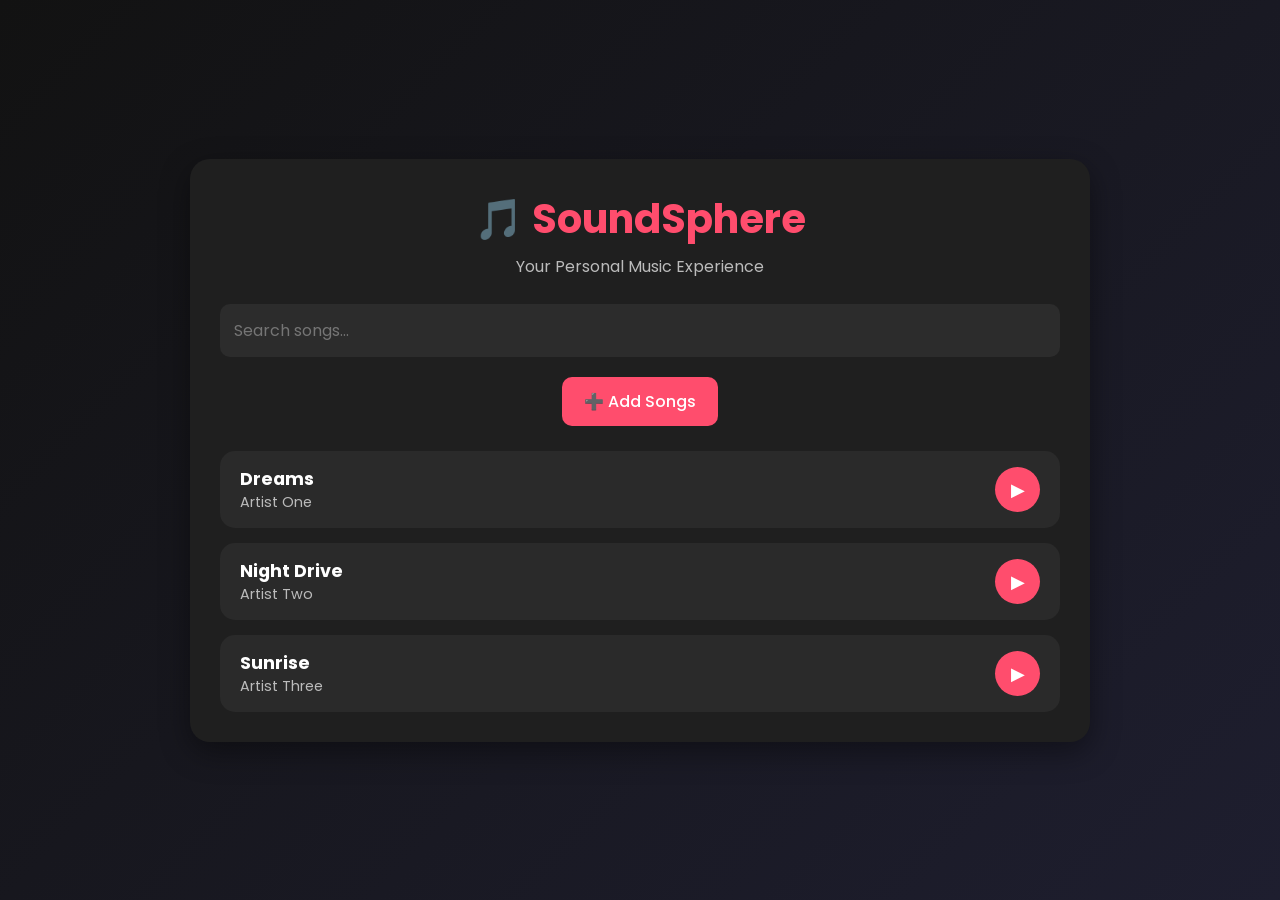
<file: index.html>
<!DOCTYPE html>
<html lang="en">
<head>
    <meta charset="UTF-8">
    <meta name="viewport" content="width=device-width, initial-scale=1.0">
    <title>SoundSphere - Music Library</title>
    <link rel="stylesheet" href="style.css">
</head>
<body>

    <div class="library-container">

        <!-- Header -->
        <header>
            <h1>🎵 SoundSphere</h1>
            <p>Your Personal Music Experience</p>
        </header>

        <!-- Search -->
        <div class="search-box">
            <input
                type="text"
                id="searchInput"
                placeholder="Search songs..."
            >
        </div>

        <!-- Upload Songs -->
        <div class="upload-section">
            <label for="songUpload" class="upload-btn">
                ➕ Add Songs
            </label>

            <input
                type="file"
                id="songUpload"
                accept="audio/*"
                multiple
                hidden
            >
        </div>

        <!-- Song List -->
        <div id="songList" class="song-list">

            <!-- Default Songs -->

            <div class="song-card"
                 onclick="selectSong(0)">

                <div class="song-details">
                    <h3>Dreams</h3>
                    <p>Artist One</p>
                </div>

                <button class="play-btn">
                    ▶
                </button>

            </div>

            <div class="song-card"
                 onclick="selectSong(1)">

                <div class="song-details">
                    <h3>Night Drive</h3>
                    <p>Artist Two</p>
                </div>

                <button class="play-btn">
                    ▶
                </button>

            </div>

            <div class="song-card"
                 onclick="selectSong(2)">

                <div class="song-details">
                    <h3>Sunrise</h3>
                    <p>Artist Three</p>
                </div>

                <button class="play-btn">
                    ▶
                </button>

            </div>

        </div>

    </div>

<script src="script.js"></script>

</body>
</html>
</file>
<file: style.css>
/* Google Font */
@import url('https://fonts.googleapis.com/css2?family=Poppins:wght@300;400;500;600;700&display=swap');

*{
    margin:0;
    padding:0;
    box-sizing:border-box;
    font-family:'Poppins',sans-serif;
}

body{
    min-height:100vh;
    background:linear-gradient(135deg,#121212,#1e1e2f);
    color:#fff;
    display:flex;
    justify-content:center;
    align-items:center;
    padding:20px;
}

/* =========================
   LIBRARY PAGE
========================= */

.library-container{
    width:100%;
    max-width:900px;
    background:#1f1f1f;
    padding:30px;
    border-radius:20px;
    box-shadow:0 10px 30px rgba(0,0,0,.4);
}

header{
    text-align:center;
    margin-bottom:25px;
}

header h1{
    font-size:2.5rem;
    color:#ff4d6d;
}

header p{
    color:#bbb;
    margin-top:5px;
}

.search-box{
    margin-bottom:20px;
}

.search-box input{
    width:100%;
    padding:14px;
    border:none;
    outline:none;
    border-radius:10px;
    background:#2c2c2c;
    color:white;
    font-size:1rem;
}

.upload-section{
    text-align:center;
    margin-bottom:25px;
}

.upload-btn{
    display:inline-block;
    padding:12px 22px;
    background:#ff4d6d;
    color:white;
    border-radius:10px;
    cursor:pointer;
    transition:.3s;
    font-weight:500;
}

.upload-btn:hover{
    transform:translateY(-2px);
}

.song-list{
    display:flex;
    flex-direction:column;
    gap:15px;
}

.song-card{
    background:#2a2a2a;
    border-radius:15px;
    padding:15px 20px;
    display:flex;
    justify-content:space-between;
    align-items:center;
    cursor:pointer;
    transition:.3s;
}

.song-card:hover{
    background:#353535;
    transform:translateY(-2px);
}

.song-details h3{
    font-size:1.1rem;
}

.song-details p{
    color:#bbb;
    font-size:.9rem;
}

.play-btn{
    width:45px;
    height:45px;
    border:none;
    border-radius:50%;
    background:#ff4d6d;
    color:white;
    font-size:18px;
    cursor:pointer;
}

/* =========================
   PLAYER PAGE
========================= */

.player-container{
    width:100%;
    max-width:450px;
    background:#1f1f1f;
    padding:30px;
    border-radius:25px;
    text-align:center;
    box-shadow:0 10px 30px rgba(0,0,0,.4);
}

.back-btn{
    border:none;
    background:#ff4d6d;
    color:white;
    padding:10px 18px;
    border-radius:8px;
    cursor:pointer;
    margin-bottom:20px;
}

.cover-container img{
    width:280px;
    height:280px;
    object-fit:cover;
    border-radius:20px;
    box-shadow:0 5px 20px rgba(0,0,0,.4);
}

.song-info{
    margin-top:20px;
}

.song-info h2{
    font-size:1.7rem;
}

.song-info p{
    color:#bbb;
    margin-top:5px;
}

.time-container{
    margin-top:20px;
    display:flex;
    justify-content:space-between;
    font-size:.9rem;
}

#progress{
    width:100%;
    margin-top:10px;
    cursor:pointer;
}

.controls{
    margin-top:25px;
    display:flex;
    justify-content:center;
    gap:20px;
}

.controls button{
    width:60px;
    height:60px;
    border:none;
    border-radius:50%;
    background:#ff4d6d;
    color:white;
    font-size:22px;
    cursor:pointer;
    transition:.3s;
}

.controls button:hover{
    transform:scale(1.08);
}

.extra-controls{
    margin-top:20px;
    display:flex;
    justify-content:center;
    gap:15px;
}

.extra-controls button{
    border:none;
    background:#2c2c2c;
    color:white;
    padding:10px 16px;
    border-radius:8px;
    cursor:pointer;
}

.volume-container{
    margin-top:25px;
    display:flex;
    align-items:center;
    gap:10px;
}

.volume-container input{
    flex:1;
}

/* =========================
   RESPONSIVE
========================= */

@media(max-width:768px){

    .library-container{
        padding:20px;
    }

    .player-container{
        width:100%;
    }

    .cover-container img{
        width:100%;
        height:auto;
    }

    header h1{
        font-size:2rem;
    }

}

@media(max-width:500px){

    .song-card{
        flex-direction:column;
        gap:10px;
        text-align:center;
    }

    .controls button{
        width:55px;
        height:55px;
    }

}
</file>
